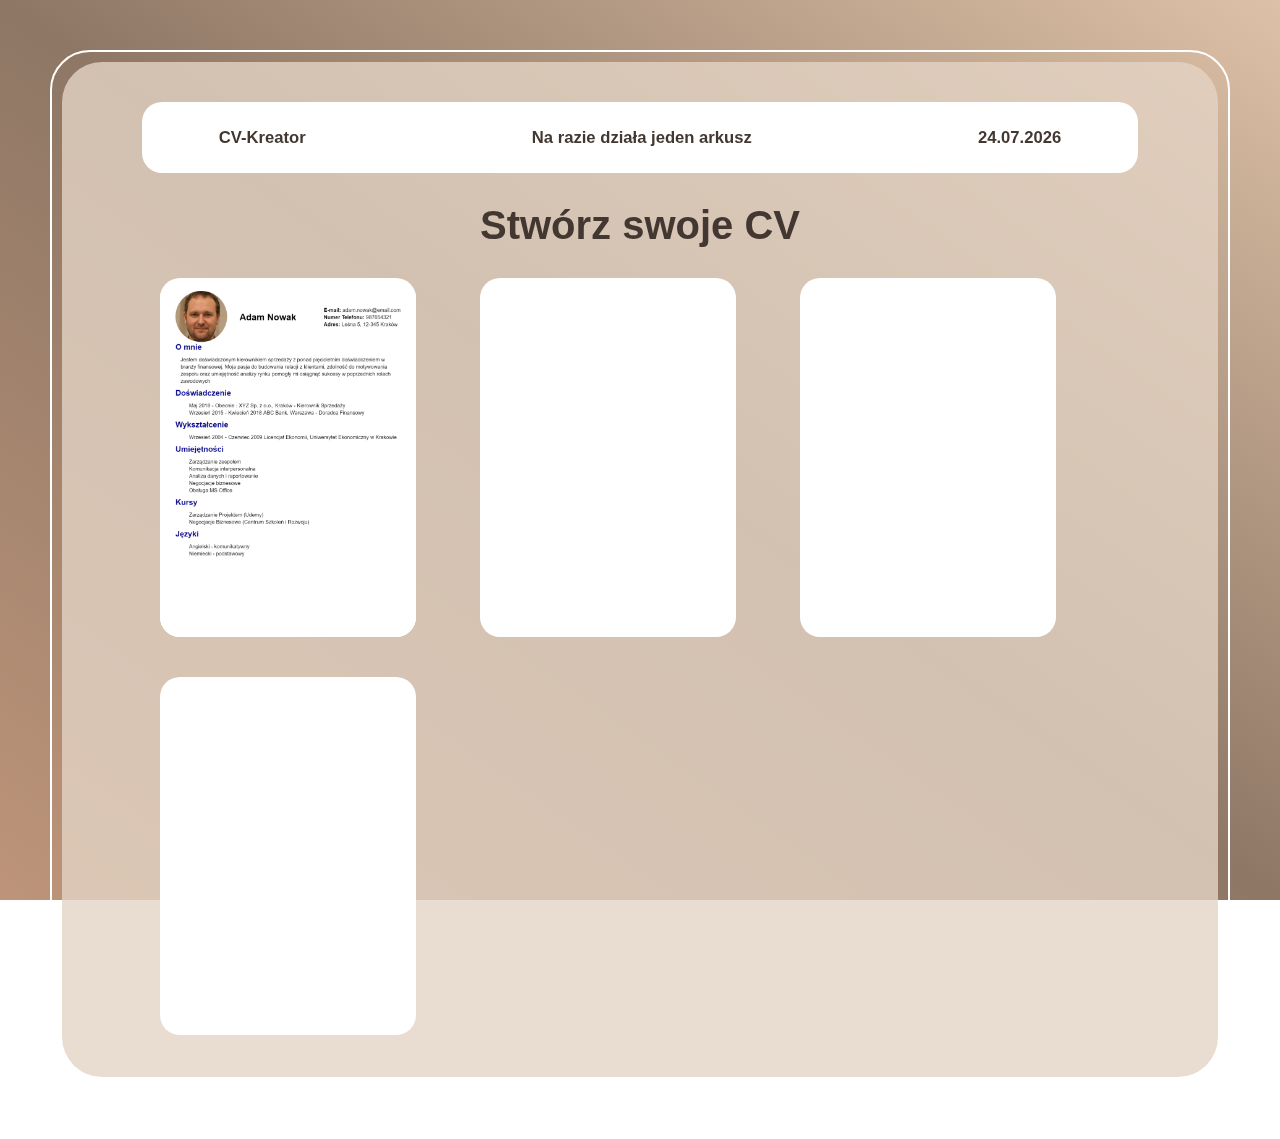
<file: index.html>
<!DOCTYPE html>
<html lang="en">
<head>
    <meta charset="UTF-8">
    <meta name="viewport" content="width=device-width, initial-scale=1.0">
    <title>CV Generator</title>
    <link rel="stylesheet" href="style.css">
    <link rel="stylesheet" media="screen" href="https://fontlibrary.org//face/fira-sans" type="text/css"/>
</head>
<body>
    <!-- CV sheet tiles -->
    <main>
        <section class="cv-tiles">

            <div class="cv-tiles__frame">

                <div class="cv-tiles__header">
                    <p><b>CV-Kreator</b></p>
                    <!-- <p>Jedyny koszt to obejrzenie reklamy.</p> -->
                    <p><b>Na razie działa jeden arkusz</b></p>
                    <div id="currentDate"></div>
                </div>

                <h1 class="page-title">Stwórz swoje CV</h1>

                <div class="cv-tiles__contener">
                    <a href="cv-1/cv-editor.html" onclick="saveOption(1)" id="cv_1">
                        <div class="cv-tile">
                            <p>Proste / Przejrzyste</p>
                            <img src="/miniatures/cv-1.png">
                        </div>
                    </a>
                    <a href="cv-editor/CV-editor.html" onclick="saveOption(2)" id="cv_2">
                        <div class="cv-tile">
                            <p>Prace Trwają</p>
                        </div>
                    </a>
                    <a href="cv-editor/CV-editor.html" onclick="saveOption(3)" id="cv_3">
                        <div class="cv-tile">
                            <p>Prace Trwają</p>
                        </div>
                    </a>
                    <a href="cv-editor/CV-editor.html" onclick="saveOption(4)" id="cv_4">
                        <div class="cv-tile">
                            <p>Prace Trwają</p>
                        </div>
                    </a>
                </div>
            </div>
        </section>
    </main>
    <script src="script.js"></script>
</body>
</html>
</file>
<file: style.css>
/* Basic */

* {
    margin: 0;
    padding: 0;
    box-sizing: border-box;
}

:root {
    font-size: 10px;
}

/* Web main style */

body {
    font-family: Arial, Helvetica, sans-serif;
}

body::before {
    content: "";
    position: fixed;
    top: 0;
    left: 0;
    width: 100%;
    height: 100%;
    z-index: -1;
    background-image: linear-gradient(to right top, #BD9479, #8E7765, #DDC1A7);
}

/* Tiles */

.cv-tiles {
    padding: 1rem;
    margin: 5rem;
    border: #FFFFFF solid 2px;
    border-radius: 4rem;
}

.cv-tiles__frame {
    background-color: rgba(228, 211, 196, 0.8);
    padding: 4rem 8rem;
    border-radius: 4rem;
}

.cv-tiles__header {
    display: flex;
    justify-content: space-between;
    background-color: #FFFFFF;
    border-radius: 2rem;
    padding: 2vw 6vw;
    font-family: 'FiraSansRegular', sans-serif;
    font-size: 1.3vw;
    color: #433831;
}

.page-title {
    padding: 3rem 0;
    color: #433831;
    font-size: 4rem;
    display: flex;
    justify-content: center;
}

.cv-tiles__contener {
    height: auto;
    display: grid;
    grid-template-columns: repeat(3, 25vw);
    row-gap: 3vw;
    justify-content: center;
    align-content: center;
}

.cv-tile {
    height: 28vw;
    width: 20vw;
    background-color: #FFFFFF;
    border-radius: 2rem;
    justify-content: center;
    align-items: center;
    position: relative;
    cursor: pointer;
    overflow: hidden;
    display: inline-block;
}

.cv-tile::before {
    content: "";
    position: absolute;
    background-color: rgba(185, 185, 185, 0.8);
    height: 100%;
    width: 100%;
    border-radius: 2rem;
    top: -120%;
    left: 100%;
    transform: rotate(90deg);
    transition: all 0.25s ease-in-out;
}

.cv-tile p:first-child {
    position: absolute;
    top: 50%;
    right: -100%;
    transform: translate(50%, -100%);
    font-size: 2vw;
    font-weight: bold;
    color: #FFFFFF;
    z-index: 5;
    transition: all 0.5s ease-in-out;
    white-space: nowrap;
}

.cv-tile:hover p:first-child {
    right: 50%;
}

.cv-tile img {
    margin-top: 1vw;
    height: 100%;
    width: 100%;
}

a {
    text-decoration: none;
}

.cv-tile:hover::before {
    transform: rotate(0);
    top: 0;
    left: 0;
}

#currentDate {
    font-weight: bold;
}

/* Media Query */

/* Phone */
@media only screen and (max-width: 780px) {
    .cv-tiles__contener {
        grid-template-columns: 35vw;
    }
    .cv-tile {
        height: 85vw;
        width: 65vw;
    }
    .cv-tiles__header {
        padding: 3.5vw 10vw;
        font-size: 2vw;
    }
}

/* Tablet */
@media only screen and (min-width: 781px) and (max-width: 1024px) {
    .cv-tiles__contener {
        grid-template-columns: repeat(2, 35vw);
    }
    .cv-tile {
        height: 42vw;
        width: 29vw;
    }
    .cv-tiles__header {
        padding: 2.5vw 10vw;
        font-size: 2vw;
    }
}
</file>
